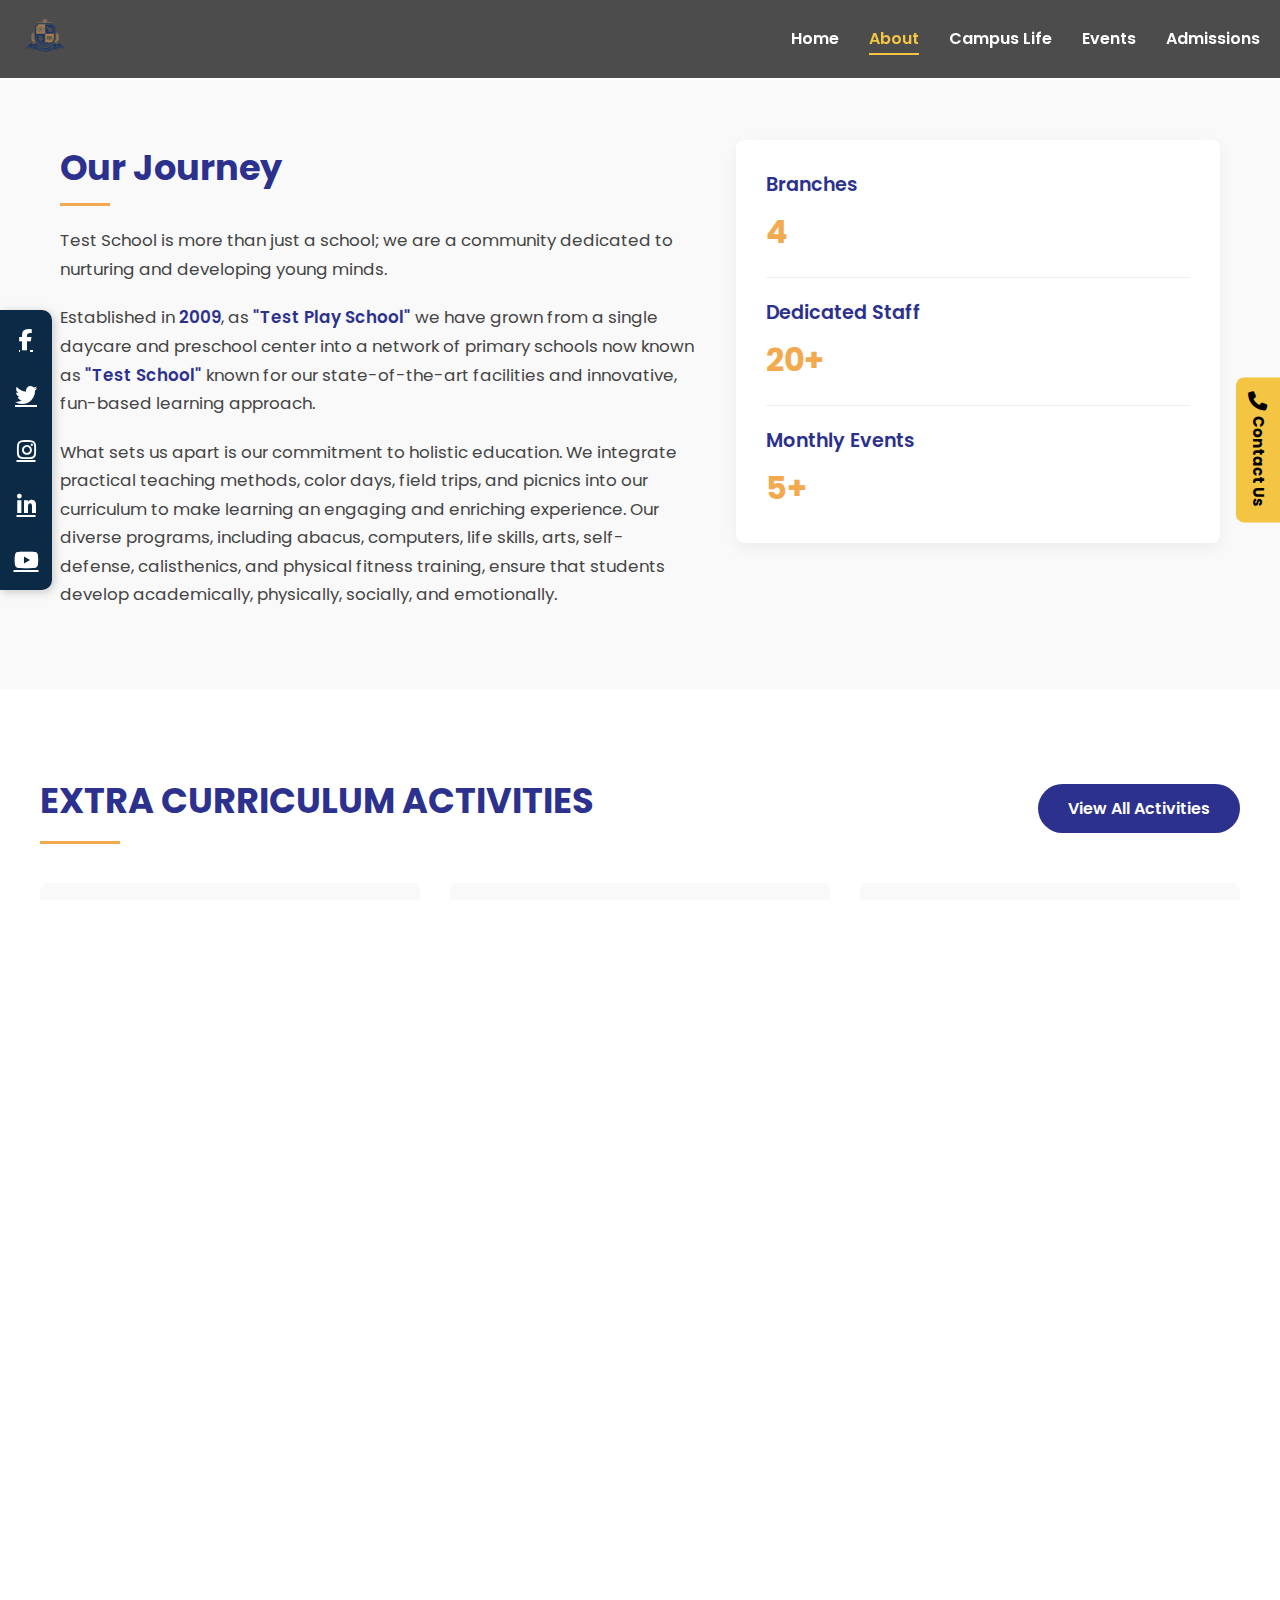
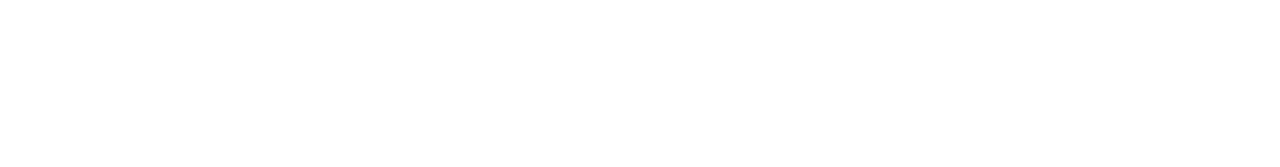
<file: about.html>
<!DOCTYPE html>
<html lang="en">
<head>
    <meta charset="UTF-8">
    <meta name="viewport" content="width=device-width, initial-scale=1.0">
    <title>About Us - Test School | Our Journey Since 2009</title>
    <meta name="description" content="Learn about Test School's journey since 2009. From Test Play School to a network of primary schools with 4 branches, 50+ dedicated staff, and 5+ monthly events.">
    <meta name="keywords" content="Test School About, Our Journey, Education History, School Information">
    
    <!-- Fonts -->
    <link rel="preconnect" href="https://fonts.googleapis.com">
    <link rel="preconnect" href="https://fonts.gstatic.com" crossorigin>
    <link href="https://fonts.googleapis.com/css2?family=Poppins:wght@300;400;500;600;700&family=Anton&family=Quicksand:wght@400;500;600;700&display=swap" rel="stylesheet">
    
    <!-- Font Awesome -->
    <link rel="stylesheet" href="https://cdnjs.cloudflare.com/ajax/libs/font-awesome/6.4.0/css/all.min.css">
    
    <!-- Stylesheets -->
    <link rel="stylesheet" href="css/styles.css">
    <link rel="stylesheet" href="css/about.css">
    <link rel="stylesheet" href="css/components.css">
    
    <!-- Favicon -->
    <link rel="icon" type="image/x-icon" href="assets/icons/favicon.ico">
</head>
<body>
    <!-- Header -->
    <header>
        <a href="index.html" class="logo-container">
            <img src="assets/images/logo.png" alt="Test School Logo" class="logo">
        </a>
        
        <nav class="navbar">
            <ul>
                <li><a href="index.html">Home</a></li>
                <li><a href="about.html" class="active">About</a></li>
                <li><a href="campus-life.html">Campus Life</a></li>
                <li><a href="events.html">Events</a></li>
                <li><a href="#" onclick="window.open('https://forms.google.com/admissions', '_blank')">Admissions</a></li>
            </ul>
        </nav>
        
        <button class="menu-toggle" aria-label="Toggle mobile menu">☰</button>
    </header>

    <!-- Main Content -->
    <main class="about-main">
        <!-- Our Journey Section -->
        <section class="our-journey">
            <div class="container">
                <div class="journey-left">
                    <h2>Our Journey</h2>
                    <p>Test School is more than just a school; we are a community dedicated to nurturing and developing young minds.</p>
                    
                    <p>Established in <strong>2009</strong>, as <strong>"Test Play School"</strong> we have grown from a single daycare and preschool center into a network of primary schools now known as <strong>"Test School"</strong> known for our state-of-the-art facilities and innovative, fun-based learning approach.</p>
                    
                    <p>What sets us apart is our commitment to holistic education. We integrate practical teaching methods, color days, field trips, and picnics into our curriculum to make learning an engaging and enriching experience. Our diverse programs, including abacus, computers, life skills, arts, self-defense, calisthenics, and physical fitness training, ensure that students develop academically, physically, socially, and emotionally.</p>
                </div>
                
                <div class="journey-right">
                    <div class="info-block">
                        <h4>Branches</h4>
                        <p>4</p>
                    </div>
                    <hr>
                    <div class="info-block">
                        <h4>Dedicated Staff</h4>
                        <p>50+</p>
                    </div>
                    <hr>
                    <div class="info-block">
                        <h4>Monthly Events</h4>
                        <p>5+</p>
                    </div>
                </div>
            </div>
        </section>

        <!-- Extra Curriculum Activities Section -->
        <section class="extra-curriculum">
            <div class="section-header">
                <h2 class="section-title">Extra Curriculum Activities</h2>
                <div class="view-all-container">
                    <a href="events.html" class="view-all-btn">View All Activities</a>
                </div>
            </div>
            
            <div class="activities-grid">
                <div class="activity-card">
                    <div class="activity-number">01</div>
                    <h3 class="activity-title">Robotics</h3>
                    <p class="activity-description">Robotics involves designing, building, and applying robots to perform tasks, often replacing or assisting humans. Robotics involves designing, building, and applying machines.</p>
                    <a href="#" class="read-more">Read More <i class="fas fa-arrow-right"></i></a>
                </div>
                
                <div class="activity-card">
                    <div class="activity-number">02</div>
                    <h3 class="activity-title">Abacus</h3>
                    <p class="activity-description">Abacus, also known as a counting frame, is a tool used for performing arithmetic calculations. It's used for performing basic arithmetic operations like addition, subtraction, multiplication, and division.</p>
                    <a href="#" class="read-more">Read More <i class="fas fa-arrow-right"></i></a>
                </div>
                
                <div class="activity-card">
                    <div class="activity-number">03</div>
                    <h3 class="activity-title">Drawing</h3>
                    <p class="activity-description">"Drawing is the artist's most direct and spontaneous expression, a species of writing: it reveals, better than does painting, his true personality." helps students develop fine motor skills and understand line direction.</p>
                    <a href="#" class="read-more">Read More <i class="fas fa-arrow-right"></i></a>
                </div>
            </div>
            
            <div class="view-all-container-mobile">
                <a href="events.html" class="view-all-btn">View All Activities</a>
            </div>
        </section>
    </main>

    <!-- Footer -->
    <footer class="school-footer">
        <div class="footer-container">
            <div class="footer-map">
                <h2 class="footer-school-name">Test School</h2>
                <iframe
                    src="https://www.google.com/maps/embed?pb=!1m18!1m12!1m3!1d243647.34203581234!2d78.24323!3d17.412608!2m3!1f0!2f0!3f0!3m2!1i1024!2i768!4f13.1!3m3!1m2!1s0x3bcb99daeaebd2c7%3A0xae93b78392bafbc2!2sHyderabad%2C%20Telangana!5e0!3m2!1sen!2sin!4v1234567890123!5m2!1sen!2sin"
                    width="100%"
                    height="250"
                    style="border:0;"
                    allowfullscreen=""
                    loading="lazy"
                    referrerpolicy="no-referrer-when-downgrade"
                    title="Test School Location">
                </iframe>
            </div>
            
            <div class="footer-links">
                <h3>Quick Links</h3>
                <ul>
                    <li><a href="index.html">Home</a></li>
                    <li><a href="about.html">About Us</a></li>
                    <li><a href="campus-life.html">Campus Life</a></li>
                    <li><a href="events.html">Events</a></li>
                    <li><a href="#" onclick="window.open('https://forms.google.com/admissions', '_blank')">Admissions</a></li>
                    <li><a href="#" onclick="window.open('https://forms.google.com/careers', '_blank')">Careers</a></li>
                </ul>
            </div>
            
            <div class="footer-contact">
                <h3>Contact Info</h3>
                <p><i class="fas fa-map-marker-alt"></i> Test School, Hyderabad, Telangana, India</p>
                <p><i class="fas fa-phone"></i> +91 98765 43210</p>
                <p><i class="fas fa-envelope"></i> info@testschool.edu.in</p>
                <p><i class="fas fa-clock"></i> Mon - Fri: 8:00 AM - 4:00 PM</p>
                <p><i class="fas fa-globe"></i> www.testschool.edu.in</p>
            </div>
        </div>
        
        <div class="footer-bottom">
            <p>&copy; 2024 Test School. All rights reserved.</p>
            <p>Made with <i class="fas fa-heart"></i> for Education</p>
        </div>
    </footer>

    <!-- Floating Social Icons -->
    <div class="floating-icons">
        <a href="#" title="Facebook"><i class="fab fa-facebook-f"></i></a>
        <a href="#" title="Twitter"><i class="fab fa-twitter"></i></a>
        <a href="#" title="Instagram"><i class="fab fa-instagram"></i></a>
        <a href="#" title="LinkedIn"><i class="fab fa-linkedin-in"></i></a>
        <a href="#" title="YouTube"><i class="fab fa-youtube"></i></a>
    </div>

    <!-- Contact Us Button -->
    <a href="#" class="contact-us blink" onclick="window.open('https://forms.google.com/contact', '_blank')">
        <i class="fas fa-phone contact-icon"></i>
        <span class="contact-text">Contact Us</span>
    </a>

    <!-- Scripts -->
    <script src="js/utils.js"></script>
    <script src="js/main.js"></script>
    <script src="js/about.js"></script>
</body>
</html>
</file>
<file: css/styles.css>
/* ------------------- CSS CUSTOM PROPERTIES ------------------- */
:root {
    /* Color Palette */
    --primary-blue: #2c318e;
    --secondary-orange: #f3a94d;
    --accent-yellow: #f4c542;
    --background-light: #f9f9f9;
    --footer-bg: #0a2a45;
    --text-dark: #222;
    --text-medium: #444;
    --text-light: #555;
    --white: #ffffff;
    --black: #000000;
    
    /* Typography */
    --font-primary: 'Poppins', sans-serif;
    --font-heading: 'Anton', sans-serif;
    --font-subtitle: 'Quicksand', sans-serif;
    
    /* Spacing */
    --spacing-xs: 0.25rem;
    --spacing-sm: 0.5rem;
    --spacing-md: 1rem;
    --spacing-lg: 1.5rem;
    --spacing-xl: 2rem;
    --spacing-xxl: 3rem;
    
    /* Breakpoints */
    --mobile: 768px;
    --tablet: 1024px;
    --desktop: 1200px;
    
    /* Transitions */
    --transition-fast: 0.2s ease;
    --transition-normal: 0.3s ease;
    --transition-slow: 0.5s ease;
}

/* ------------------- GLOBAL RESET ------------------- */
* {
    margin: 0;
    padding: 0;
    box-sizing: border-box;
    scrollbar-width: thin;
    scrollbar-color: rgba(0,0,0,0.3) transparent;
}

/* Remove blue outline on all clickable elements */
*, *:focus, *:active, *:visited {
    outline: none !important;
    -webkit-tap-highlight-color: transparent !important;
    -webkit-focus-ring-color: transparent !important;
    -moz-outline: none !important;
}

/* Specific fixes for buttons and links */
button, button:focus, button:active,
a, a:focus, a:active,
.logo, .logo:focus, .logo:active,
.menu-toggle, .menu-toggle:focus, .menu-toggle:active {
    outline: none !important;
    -webkit-tap-highlight-color: transparent !important;
    box-shadow: none !important;
    border: none !important;
}

body, html {
    font-family: var(--font-primary);
    width: 100%;
    height: 100%;
    overflow-x: hidden;
    overflow-y: auto;
    line-height: 1.6;
    scroll-behavior: smooth;
}

body::-webkit-scrollbar {
    width: 8px;
}

body::-webkit-scrollbar-track {
    background: #f1f1f1;
}

body::-webkit-scrollbar-thumb {
    background-color: rgba(0, 0, 0, 0.3);
    border-radius: 4px;
}

/* ------------------- HEADER ------------------- */
header {
    position: fixed;
    top: 0;
    width: 100%;
    display: flex;
    justify-content: space-between;
    align-items: center;
    padding: 10px 20px;
    background: rgba(0, 0, 0, 0.7);
    z-index: 100;
    transition: background var(--transition-normal);
}

header.scrolled {
    background: rgba(0, 0, 0, 0.9);
    box-shadow: 0 2px 10px rgba(0,0,0,0.1);
}

.logo-container {
    outline: none !important;
    -webkit-tap-highlight-color: transparent !important;
}

.logo {
    width: 50px;
    height: auto;
    transition: transform var(--transition-normal);
}

.logo:hover {
    transform: scale(1.05);
}

.navbar ul {
    list-style: none;
    display: flex;
    gap: 30px;
}

.navbar ul li a {
    color: var(--white);
    text-decoration: none;
    font-weight: 600;
    position: relative;
    padding: 5px 0;
    transition: color var(--transition-normal);
}

.navbar ul li a:hover,
.navbar ul li a.active {
    color: var(--accent-yellow);
}

.navbar ul li a::after {
    content: '';
    position: absolute;
    width: 0;
    height: 2px;
    bottom: 0;
    left: 0;
    background-color: var(--accent-yellow);
    transition: width var(--transition-normal);
}

.navbar ul li a:hover::after,
.navbar ul li a.active::after {
    width: 100%;
}

.menu-toggle {
    display: none;
    font-size: 1.8rem;
    background: none;
    border: none;
    color: var(--white);
    cursor: pointer;
    z-index: 999;
}

/* ------------------- HERO SECTION ------------------- */
.hero {
    width: 100vw;
    height: 80vh;
    background-size: cover;
    background-position: center;
    position: relative;
    display: flex;
    align-items: center;
    justify-content: center;
    background-repeat: no-repeat;
    transition: opacity var(--transition-slow);
    overflow: hidden;
    margin-top: 0;
}

.hero-bg {
    position: absolute;
    top: 0;
    left: 0;
    width: 100%;
    height: 100%;
    background-size: cover;
    background-position: center;
    background-repeat: no-repeat;
    transition: opacity 1s ease-in-out;
    z-index: -3;
    opacity: 0;
}

.hero-bg1 {
    z-index: -3;
}

.hero-bg2 {
    z-index: -2;
}

.overlay {
    position: absolute;
    width: 100%;
    height: 100%;
    background-color: rgba(0, 0, 0, 0.4);
}

.hero-content {
    position: relative;
    color: var(--white);
    text-align: center;
    z-index: 2;
    transform: translateY(20px);
    opacity: 0;
    animation: fadeInUp 1s forwards 0.5s;
    max-width: 800px;
    padding: 0 20px;
}

@keyframes fadeInUp {
    to {
        transform: translateY(0);
        opacity: 1;
    }
}

.hero-content h2 {
    font-size: 1.5rem;
    letter-spacing: 2px;
    font-family: var(--font-subtitle);
    margin-bottom: 0.5rem;
}

.hero-content h1 {
    font-size: clamp(2.5rem, 5vw, 3.5rem);
    margin-top: 0.5rem;
    letter-spacing: 1px;
    font-family: var(--font-heading);
    text-shadow: 2px 2px 4px rgba(0,0,0,0.5);
}

.hero-content p {
    font-size: clamp(1rem, 2vw, 1.2rem);
    margin: var(--spacing-lg) auto;
    font-family: var(--font-subtitle);
    max-width: 600px;
    line-height: 1.7;
}

.hero-btn {
    display: inline-block;
    margin-top: 25px;
    padding: 12px 30px;
    background-color: var(--accent-yellow);
    color: var(--black);
    text-decoration: none;
    font-weight: 600;
    border-radius: 30px;
    transition: all var(--transition-normal);
    font-size: 1rem;
    box-shadow: 0 4px 8px rgba(0,0,0,0.2);
}

.hero-btn:hover {
    background-color: #e6b73f;
    transform: translateY(-3px);
    box-shadow: 0 6px 12px rgba(0,0,0,0.25);
}

/* ------------------- MANTHAN SECTION ------------------- */
.manthan-section {
    padding: 50px 20px;
    background-color: var(--white);
    text-align: center;
    opacity: 0;
    transform: translateY(30px);
    transition: opacity 0.8s ease, transform 0.8s ease;
}

.manthan-section.in-view {
    opacity: 1;
    transform: translateY(0);
}

.manthan-heading {
    font-size: 2rem;
    color: var(--primary-blue);
    margin-bottom: 40px;
    font-weight: 700;
    position: relative;
    display: inline-block;
}

.manthan-heading::after {
    content: '';
    position: absolute;
    width: 50%;
    height: 3px;
    background: var(--secondary-orange);
    bottom: -10px;
    left: 25%;
}

.manthan-cards {
    display: flex;
    justify-content: center;
    flex-wrap: wrap;
    gap: 30px;
    max-width: 1200px;
    margin: 0 auto;
}

.manthan-card {
    flex: 1 1 300px;
    max-width: 360px;
    padding: 30px 25px;
    border: 1px solid var(--secondary-orange);
    border-radius: 12px;
    background-color: var(--white);
    box-shadow: 0 5px 15px rgba(0, 0, 0, 0.05);
    text-align: left;
    transition: transform var(--transition-normal), box-shadow var(--transition-normal);
    opacity: 0;
    transform: translateY(20px);
}

.manthan-card:nth-child(1) { transition-delay: 0.2s; }
.manthan-card:nth-child(2) { transition-delay: 0.4s; }
.manthan-card:nth-child(3) { transition-delay: 0.6s; }

.manthan-section.in-view .manthan-card {
    opacity: 1;
    transform: translateY(0);
}

.manthan-card:hover {
    transform: translateY(-5px) !important;
    box-shadow: 0 8px 25px rgba(0, 0, 0, 0.1);
}

.manthan-icon {
    font-size: 2.5rem;
    color: var(--primary-blue);
    margin-bottom: 15px;
    display: block;
}

.manthan-card h3 {
    font-size: 1.3rem;
    color: var(--primary-blue);
    font-weight: 600;
    margin-bottom: 10px;
}

.manthan-card p {
    font-size: 1rem;
    color: var(--text-medium);
    line-height: 1.6;
    margin-bottom: 15px;
}

.manthan-link {
    color: var(--primary-blue);
    text-decoration: underline;
    font-weight: 500;
    transition: color var(--transition-normal);
}

.manthan-link:hover {
    color: var(--secondary-orange);
}

/* ------------------- VASAVI STYLE SECTION ------------------- */
.vasavi-style-section {
    position: relative;
    background-image: url('../assets/school-doodle-bg.avif');
    background-size: cover;
    background-repeat: no-repeat;
    background-position: center;
    background-color: var(--background-light);
    padding: 40px 40px;
    z-index: 1;
    overflow: hidden;
    opacity: 0;
    transform: translateY(30px);
    transition: opacity 0.8s ease, transform 0.8s ease;
}

.vasavi-style-section.in-view {
    opacity: 1;
    transform: translateY(0);
}

.vasavi-style-section::before {
    content: "";
    position: absolute;
    inset: 0;
    background-color: rgba(255, 255, 255, 0.85);
    z-index: 0;
}

.vasavi-container {
    display: flex;
    justify-content: center;
    align-items: center;
    gap: 40px;
    flex-wrap: wrap;
    max-width: 1200px;
    margin: 0 auto;
    position: relative;
    z-index: 1;
}

.vasavi-left {
    flex: 1;
    min-width: 300px;
    max-width: 500px;
    opacity: 0;
    transform: translateX(-20px);
    transition: opacity 0.8s ease, transform 0.8s ease;
}

.vasavi-style-section.in-view .vasavi-left {
    opacity: 1;
    transform: translateX(0);
}

.vasavi-left img {
    max-width: 100%;
    width: 100%;
    border-radius: 12px;
    object-fit: cover;
    box-shadow: 0 10px 30px rgba(0,0,0,0.1);
    transition: transform var(--transition-slow);
}

.vasavi-left img:hover {
    transform: scale(1.02);
}

.vasavi-right {
    flex: 1;
    min-width: 300px;
    max-width: 600px;
    color: var(--text-dark);
    opacity: 0;
    transform: translateX(20px);
    transition: opacity 0.8s ease, transform 0.8s ease;
}

.vasavi-style-section.in-view .vasavi-right {
    opacity: 1;
    transform: translateX(0);
}

.vasavi-right h2 {
    font-size: 2.2rem;
    color: #91298c;
    margin-bottom: 30px;
    font-weight: 700;
    line-height: 1.3;
}

.vasavi-right h2 span {
    display: block;
    color: var(--text-dark);
    font-size: 1.8rem;
    margin-bottom: 5px;
}

.vasavi-right ul {
    list-style: none;
    padding-left: 0;
}

.vasavi-right ul li {
    position: relative;
    padding-left: 30px;
    margin-bottom: 20px;
    font-size: 1rem;
    color: #333;
    line-height: 1.6;
}

.vasavi-right ul li::before {
    content: '\f00c';
    font-family: "Font Awesome 6 Free";
    font-weight: 900;
    color: #4d94ff;
    position: absolute;
    left: 0;
    top: 2px;
    font-size: 1.1rem;
}

/* ------------------- FOOTER ------------------- */
.school-footer {
    background-color: var(--footer-bg);
    color: var(--white);
    padding: 50px 40px 40px;
    position: relative;
    margin-top: auto;
}

.footer-container {
    display: flex;
    flex-wrap: wrap;
    justify-content: space-between;
    max-width: 1200px;
    margin: 0 auto;
    gap: 30px;
}

.footer-map {
    flex: 1 1 300px;
    min-height: 300px;
    border-radius: 8px;
    overflow: hidden;
    box-shadow: 0 5px 15px rgba(0,0,0,0.2);
    opacity: 0;
    transform: translateY(20px);
    transition: opacity 0.8s ease, transform 0.8s ease;
}

.footer-school-name {
    color: var(--accent-yellow);
    font-size: 1.8rem;
    margin-bottom: 15px;
    text-align: center;
    font-weight: 600;
}

.footer-links {
    flex: 1 1 200px;
    opacity: 0;
    transform: translateY(20px);
    transition: opacity 0.8s ease 0.2s, transform 0.8s ease 0.2s;
}

.footer-contact {
    flex: 1 1 250px;
    opacity: 0;
    transform: translateY(20px);
    transition: opacity 0.8s ease 0.4s, transform 0.8s ease 0.4s;
}

.school-footer.in-view .footer-map,
.school-footer.in-view .footer-links,
.school-footer.in-view .footer-contact {
    opacity: 1;
    transform: translateY(0);
}

.footer-links h3,
.footer-contact h3 {
    font-size: 1.5rem;
    margin-bottom: 20px;
    color: var(--accent-yellow);
    position: relative;
    padding-bottom: 10px;
}

.footer-links h3::after,
.footer-contact h3::after {
    content: '';
    position: absolute;
    width: 50px;
    height: 2px;
    background: var(--accent-yellow);
    bottom: 0;
    left: 0;
}

.footer-links ul {
    list-style: none;
}

.footer-links ul li {
    margin-bottom: 10px;
}

.footer-links ul li a {
    color: var(--white);
    text-decoration: none;
    transition: color var(--transition-normal), padding-left var(--transition-normal);
    display: block;
}

.footer-links ul li a:hover {
    color: var(--accent-yellow);
    padding-left: 10px;
}

.footer-contact p {
    margin-bottom: 15px;
    display: flex;
    align-items: flex-start;
    gap: 10px;
}

.footer-contact i {
    color: var(--accent-yellow);
    margin-top: 3px;
    min-width: 16px;
}

.footer-bottom {
    text-align: center;
    margin-top: 30px;
    padding: 15px 20px;
    border-top: 1px solid rgba(255,255,255,0.1);
    display: flex;
    justify-content: space-between;
    align-items: center;
    flex-wrap: wrap;
    gap: 10px;
}

.footer-bottom p {
    color: rgba(255,255,255,0.7);
    font-size: 0.85rem;
    margin: 0;
}

.footer-bottom i {
    color: #ff6b6b;
}

/* ------------------- FLOATING ELEMENTS ------------------- */
.floating-icons {
    position: fixed;
    top: 50%;
    left: 0;
    transform: translateY(-50%);
    display: flex;
    flex-direction: column;
    background-color: var(--footer-bg);
    border-radius: 0 10px 10px 0;
    padding: 10px 6px;
    gap: 15px;
    z-index: 999;
    box-shadow: 2px 2px 10px rgba(0,0,0,0.2);
}

.floating-icons a {
    color: var(--white);
    font-size: 22px;
    text-align: center;
    width: 40px;
    height: 40px;
    display: flex;
    align-items: center;
    justify-content: center;
    border-radius: 50%;
    transition: all var(--transition-normal);
}

.floating-icons a:hover {
    transform: scale(1.1);
    background: rgba(255,255,255,0.2);
}

.contact-us {
    position: fixed;
    top: 50%;
    right: 0;
    transform: translateY(-50%) rotate(0deg);
    background-color: var(--accent-yellow);
    color: var(--black);
    text-decoration: none;
    font-weight: bold;
    font-size: 0.95rem;
    padding: 15px 10px;
    border-radius: 8px 0 0 8px;
    z-index: 999;
    cursor: pointer;
    box-shadow: -2px 2px 10px rgba(0,0,0,0.2);
    display: flex;
    flex-direction: column;
    align-items: center;
    gap: 5px;
    transition: all var(--transition-normal);
}

.contact-us:hover {
    background-color: #e6b73f;
    padding-right: 15px;
}

.contact-text {
    writing-mode: vertical-rl;
    text-orientation: mixed;
}

.contact-icon {
    font-size: 1.2rem;
}

.blink {
    animation: blink 1.5s infinite alternate;
}

@keyframes blink {
    from { opacity: 1; }
    to { opacity: 0.8; }
}

/* ------------------- RESPONSIVE DESIGN ------------------- */
@media screen and (max-width: 768px) {
    /* Header and Navigation */
    header {
        flex-wrap: nowrap;
        padding: 10px 15px;
        background: rgba(0, 0, 0, 0.9) !important;
    }

    .menu-toggle {
        display: block;
        margin-left: auto;
        background: transparent;
        color: var(--white);
        font-size: 1.8rem;
        padding: 5px 10px;
        border: none;
        outline: none;
        cursor: pointer;
        z-index: 1002;
    }

    .navbar {
        position: fixed;
        top: 0;
        left: 0;
        width: 100%;
        height: 100vh;
        background-color: rgba(0, 0, 0, 0.95);
        padding: 80px 20px 20px;
        z-index: 1001;
        box-shadow: 0 2px 10px rgba(0,0,0,0.3);
        transform: translateX(-100%);
        transition: transform var(--transition-normal);
        visibility: hidden;
        opacity: 0;
        backdrop-filter: blur(10px);
    }

    .navbar.active {
        transform: translateX(0);
        visibility: visible;
        opacity: 1;
    }

    .navbar ul {
        flex-direction: column;
        gap: 0;
        padding: 0;
        margin: 0;
        height: 100%;
    }

    .navbar ul li {
        margin: 0;
        padding: 15px 0;
        border-bottom: 1px solid rgba(255,255,255,0.1);
    }

    .navbar ul li:last-child {
        border-bottom: none;
    }

    .navbar ul li a {
        display: block;
        padding: 10px 0;
        font-size: 1.1rem;
        color: var(--white);
        text-decoration: none;
        transition: color var(--transition-normal);
    }

    .navbar ul li a:hover {
        color: var(--accent-yellow);
    }

    /* Contact us button mobile positioning */
    .contact-us {
        top: auto;
        bottom: 20px;
        right: 50%;
        transform: translateX(50%);
        flex-direction: row;
        padding: 12px 20px;
        border-radius: 25px;
        writing-mode: initial;
        gap: 8px;
    }

    .contact-text {
        writing-mode: initial;
        text-orientation: initial;
    }

    /* Hero adjustments */
    .hero-content h1 {
        font-size: 2rem;
    }

    .hero-content h2 {
        font-size: 1rem;
    }

    .hero-content p {
        font-size: 1rem;
    }

    /* General spacing */
    .manthan-section,
    .vasavi-style-section {
        padding: 40px 20px;
    }

    .manthan-heading {
        font-size: 1.5rem;
    }

    .vasavi-right h2 {
        font-size: 1.5rem;
    }

    .vasavi-right h2 span {
        font-size: 1.2rem;
    }

    /* Footer responsive */
    .footer-container {
        flex-direction: column;
        gap: 20px;
    }

    .footer-bottom {
        flex-direction: column;
        text-align: center;
        gap: 5px;
    }

    /* Hide floating icons on mobile */
    .floating-icons {
        display: none;
    }
}

@media screen and (max-width: 480px) {
    .hero-btn {
        padding: 8px 20px;
        font-size: 0.85rem;
    }

    .manthan-cards {
        gap: 20px;
    }

    .manthan-card {
        padding: 20px 15px;
    }

    .vasavi-container {
        gap: 20px;
    }

    .school-footer {
        padding: 30px 20px 20px;
    }
}

/* ------------------- UTILITIES ------------------- */
.container {
    max-width: var(--desktop);
    margin: 0 auto;
    padding: 0 20px;
}

.text-center {
    text-align: center;
}

.mb-0 { margin-bottom: 0; }
.mb-1 { margin-bottom: var(--spacing-sm); }
.mb-2 { margin-bottom: var(--spacing-md); }
.mb-3 { margin-bottom: var(--spacing-lg); }
.mb-4 { margin-bottom: var(--spacing-xl); }

.mt-0 { margin-top: 0; }
.mt-1 { margin-top: var(--spacing-sm); }
.mt-2 { margin-top: var(--spacing-md); }
.mt-3 { margin-top: var(--spacing-lg); }
.mt-4 { margin-top: var(--spacing-xl); }

/* Screen reader only */
.sr-only {
    position: absolute;
    width: 1px;
    height: 1px;
    padding: 0;
    margin: -1px;
    overflow: hidden;
    clip: rect(0, 0, 0, 0);
    white-space: nowrap;
    border: 0;
}
</file>
<file: css/about.css>
/* About Page Specific Styles */

.about-main {
    padding-top: 80px;
    flex: 1 0 auto;
    margin-bottom: 0;
    min-height: calc(100vh - 160px);
}

/* Remove blue outline on all clickable elements */
*, *:focus, *:active, *:visited {
    outline: none !important;
    -webkit-tap-highlight-color: transparent !important;
    -webkit-focus-ring-color: transparent !important;
    -moz-outline: none !important;
}

/* Specific fixes for buttons and links */
button, button:focus, button:active,
a, a:focus, a:active,
.logo, .logo:focus, .logo:active,
.menu-toggle, .menu-toggle:focus, .menu-toggle:active {
    outline: none !important;
    -webkit-tap-highlight-color: transparent !important;
    box-shadow: none !important;
    border: none !important;
}

/* Our Journey Section */
.our-journey {
    padding: 60px 20px;
    background-color: var(--background-light);
    padding-bottom: 60px;
}

.our-journey .container {
    display: flex;
    justify-content: space-between;
    max-width: 1200px;
    margin: 0 auto;
    gap: 40px;
    align-items: flex-start;
}

.journey-left {
    flex: 1.5;
    min-width: 300px;
}

.journey-left h2 {
    font-size: 2.2rem;
    color: var(--primary-blue);
    margin-bottom: 20px;
    font-weight: 700;
    position: relative;
    padding-bottom: 10px;
}

.journey-left h2::after {
    content: '';
    position: absolute;
    width: 50px;
    height: 3px;
    background: var(--secondary-orange);
    bottom: 0;
    left: 0;
}

.journey-left p {
    font-size: 1.05rem;
    color: var(--text-medium);
    line-height: 1.7;
    margin-bottom: 20px;
}

.journey-left strong {
    color: var(--primary-blue);
    font-weight: 600;
}

.journey-right {
    flex: 1;
    min-width: 250px;
    background: var(--white);
    padding: 30px;
    border-radius: 8px;
    box-shadow: 0 5px 15px rgba(0,0,0,0.05);
    height: fit-content;
}

.info-block h4 {
    font-size: 1.2rem;
    color: var(--primary-blue);
    margin-bottom: 5px;
    font-weight: 600;
}

.info-block p {
    font-size: 2rem;
    color: var(--secondary-orange);
    font-weight: 700;
    margin: 0;
}

.journey-right hr {
    border: none;
    border-top: 1px solid #eee;
    margin: 20px 0;
}

/* Extra Curriculum Activities Section */
.extra-curriculum {
    padding: 80px 20px;
    background-color: var(--white);
}

.section-header {
    max-width: 1200px;
    margin: 0 auto 50px auto;
    display: flex;
    justify-content: space-between;
    align-items: center;
    flex-wrap: wrap;
    gap: 20px;
}

.section-title {
    font-size: 2.2rem;
    color: var(--primary-blue);
    margin-bottom: 0;
    font-weight: 700;
    position: relative;
    text-transform: uppercase;
    display: inline-block;
}

.section-title::after {
    content: '';
    position: absolute;
    width: 80px;
    height: 3px;
    background: var(--secondary-orange);
    bottom: -15px;
    left: 0;
    transform: none;
}

.view-all-container {
    margin-top: 15px;
}

.view-all-container-mobile {
    display: none;
    margin-top: 30px;
    text-align: center;
}

.view-all-btn {
    display: inline-block;
    padding: 12px 30px;
    background-color: var(--primary-blue);
    color: var(--white);
    text-decoration: none;
    border-radius: 30px;
    font-weight: 600;
    transition: background-color var(--transition-normal), transform var(--transition-normal);
}

.view-all-btn:hover {
    background-color: var(--secondary-orange);
    transform: translateY(-3px);
}

.activities-grid {
    display: grid;
    grid-template-columns: repeat(auto-fit, minmax(300px, 1fr));
    gap: 30px;
    max-width: 1200px;
    margin: 0 auto;
}

.activity-card {
    background: var(--background-light);
    border-radius: 8px;
    padding: 30px;
    transition: transform var(--transition-normal), box-shadow var(--transition-normal);
    position: relative;
    overflow: hidden;
}

.activity-card:hover {
    transform: translateY(-5px);
    box-shadow: 0 10px 20px rgba(0,0,0,0.1);
}

.activity-number {
    font-size: 2.5rem;
    font-weight: 700;
    color: rgba(44, 49, 142, 0.1);
    position: absolute;
    top: 10px;
    right: 20px;
}

.activity-title {
    font-size: 1.5rem;
    color: var(--primary-blue);
    margin-bottom: 15px;
    font-weight: 600;
}

.activity-description {
    font-size: 1rem;
    color: var(--text-light);
    line-height: 1.6;
    margin-bottom: 20px;
}

.read-more {
    display: inline-flex;
    align-items: center;
    color: var(--secondary-orange);
    font-weight: 600;
    text-decoration: none;
    transition: color var(--transition-normal);
}

.read-more i {
    margin-left: 5px;
    transition: transform var(--transition-normal);
}

.read-more:hover {
    color: var(--primary-blue);
}

.read-more:hover i {
    transform: translateX(5px);
}

/* Responsive Styles */
@media screen and (max-width: 768px) {
    .our-journey .container {
        flex-direction: column;
        gap: 30px;
    }

    .section-header {
        flex-direction: column;
        align-items: flex-start;
        text-align: left;
    }

    .view-all-container {
        display: none;
    }

    .view-all-container-mobile {
        display: block;
    }

    .journey-left h2 {
        font-size: 1.8rem;
    }

    .section-title {
        font-size: 1.8rem;
    }

    .activities-grid {
        grid-template-columns: 1fr;
        gap: 20px;
    }

    .activity-card {
        padding: 25px 20px;
    }
}

@media screen and (max-width: 480px) {
    .journey-left h2 {
        font-size: 1.6rem;
    }

    .info-block h4 {
        font-size: 1.1rem;
    }

    .info-block p {
        font-size: 1.8rem;
    }

    .section-title {
        font-size: 1.5rem;
    }

    .activity-title {
        font-size: 1.3rem;
    }

    .activity-card {
        padding: 20px 15px;
    }

    .activity-number {
        font-size: 2rem;
        top: 5px;
        right: 15px;
    }
}
</file>
<file: css/components.css>
/* Reusable UI Components */

/* Button Components */
.btn {
    display: inline-block;
    padding: 12px 24px;
    font-weight: 600;
    text-decoration: none;
    border-radius: 6px;
    transition: all var(--transition-normal);
    cursor: pointer;
    border: none;
    font-size: 1rem;
    line-height: 1.5;
    text-align: center;
}

.btn-primary {
    background-color: var(--primary-blue);
    color: var(--white);
}

.btn-primary:hover {
    background-color: #1e2570;
    transform: translateY(-2px);
}

.btn-secondary {
    background-color: var(--secondary-orange);
    color: var(--white);
}

.btn-secondary:hover {
    background-color: #e09640;
    transform: translateY(-2px);
}

.btn-outline {
    background-color: transparent;
    color: var(--primary-blue);
    border: 2px solid var(--primary-blue);
}

.btn-outline:hover {
    background-color: var(--primary-blue);
    color: var(--white);
}

.btn-lg {
    padding: 16px 32px;
    font-size: 1.1rem;
}

.btn-sm {
    padding: 8px 16px;
    font-size: 0.9rem;
}

.btn-rounded {
    border-radius: 30px;
}

/* Card Components */
.card {
    background: var(--white);
    border-radius: 8px;
    box-shadow: 0 2px 10px rgba(0,0,0,0.1);
    overflow: hidden;
    transition: transform var(--transition-normal), box-shadow var(--transition-normal);
}

.card:hover {
    transform: translateY(-5px);
    box-shadow: 0 5px 20px rgba(0,0,0,0.15);
}

.card-header {
    padding: 20px;
    border-bottom: 1px solid #eee;
}

.card-body {
    padding: 20px;
}

.card-footer {
    padding: 15px 20px;
    background-color: #f8f9fa;
    border-top: 1px solid #eee;
}

.card-title {
    margin-bottom: 10px;
    color: var(--primary-blue);
    font-weight: 600;
}

.card-text {
    color: var(--text-light);
    line-height: 1.6;
}

/* Badge Components */
.badge {
    display: inline-block;
    padding: 4px 8px;
    font-size: 0.8rem;
    font-weight: 600;
    border-radius: 4px;
    text-transform: uppercase;
    letter-spacing: 0.5px;
}

.badge-primary {
    background-color: var(--primary-blue);
    color: var(--white);
}

.badge-secondary {
    background-color: var(--secondary-orange);
    color: var(--white);
}

.badge-success {
    background-color: #28a745;
    color: var(--white);
}

.badge-warning {
    background-color: var(--accent-yellow);
    color: var(--black);
}

/* Loading Components */
.loading-spinner {
    display: inline-block;
    width: 20px;
    height: 20px;
    border: 3px solid rgba(255,255,255,.3);
    border-radius: 50%;
    border-top-color: var(--white);
    animation: spin 1s ease-in-out infinite;
}

@keyframes spin {
    to { transform: rotate(360deg); }
}

.loading-dots {
    display: inline-block;
}

.loading-dots::after {
    content: '...';
    animation: dots 1.5s steps(4, end) infinite;
}

@keyframes dots {
    0%, 20% { color: rgba(0,0,0,0); text-shadow: .25em 0 0 rgba(0,0,0,0), .5em 0 0 rgba(0,0,0,0); }
    40% { color: var(--primary-blue); text-shadow: .25em 0 0 rgba(0,0,0,0), .5em 0 0 rgba(0,0,0,0); }
    60% { text-shadow: .25em 0 0 var(--primary-blue), .5em 0 0 rgba(0,0,0,0); }
    80%, 100% { text-shadow: .25em 0 0 var(--primary-blue), .5em 0 0 var(--primary-blue); }
}

/* Alert Components */
.alert {
    padding: 15px 20px;
    margin-bottom: 20px;
    border-radius: 6px;
    border-left: 4px solid;
}

.alert-info {
    background-color: #d1ecf1;
    border-color: #17a2b8;
    color: #0c5460;
}

.alert-success {
    background-color: #d4edda;
    border-color: #28a745;
    color: #155724;
}

.alert-warning {
    background-color: #fff3cd;
    border-color: var(--accent-yellow);
    color: #856404;
}

.alert-danger {
    background-color: #f8d7da;
    border-color: #dc3545;
    color: #721c24;
}

/* Modal Components */
.modal-overlay {
    position: fixed;
    top: 0;
    left: 0;
    width: 100%;
    height: 100%;
    background-color: rgba(0,0,0,0.5);
    z-index: 1000;
    display: flex;
    align-items: center;
    justify-content: center;
    opacity: 0;
    visibility: hidden;
    transition: opacity var(--transition-normal), visibility var(--transition-normal);
}

.modal-overlay.active {
    opacity: 1;
    visibility: visible;
}

.modal {
    background: var(--white);
    border-radius: 8px;
    max-width: 500px;
    width: 90%;
    max-height: 90vh;
    overflow-y: auto;
    transform: scale(0.8);
    transition: transform var(--transition-normal);
}

.modal-overlay.active .modal {
    transform: scale(1);
}

.modal-header {
    padding: 20px;
    border-bottom: 1px solid #eee;
    display: flex;
    justify-content: space-between;
    align-items: center;
}

.modal-title {
    margin: 0;
    color: var(--primary-blue);
}

.modal-close {
    background: none;
    border: none;
    font-size: 1.5rem;
    cursor: pointer;
    color: #999;
    transition: color var(--transition-normal);
}

.modal-close:hover {
    color: var(--primary-blue);
}

.modal-body {
    padding: 20px;
}

.modal-footer {
    padding: 15px 20px;
    border-top: 1px solid #eee;
    display: flex;
    justify-content: flex-end;
    gap: 10px;
}

/* Form Components */
.form-group {
    margin-bottom: 20px;
}

.form-label {
    display: block;
    margin-bottom: 5px;
    color: var(--text-dark);
    font-weight: 500;
}

.form-control {
    width: 100%;
    padding: 10px 15px;
    border: 2px solid #e0e0e0;
    border-radius: 6px;
    font-size: 1rem;
    transition: border-color var(--transition-normal);
}

.form-control:focus {
    border-color: var(--primary-blue);
    outline: none;
}

.form-control.is-invalid {
    border-color: #dc3545;
}

.form-control.is-valid {
    border-color: #28a745;
}

.form-text {
    font-size: 0.875rem;
    color: #6c757d;
    margin-top: 5px;
}

.invalid-feedback {
    color: #dc3545;
    font-size: 0.875rem;
    margin-top: 5px;
}

.valid-feedback {
    color: #28a745;
    font-size: 0.875rem;
    margin-top: 5px;
}

/* Navigation Components */
.nav {
    display: flex;
    list-style: none;
    margin: 0;
    padding: 0;
}

.nav-item {
    margin-right: 20px;
}

.nav-link {
    display: block;
    padding: 10px 15px;
    color: var(--text-dark);
    text-decoration: none;
    transition: color var(--transition-normal);
}

.nav-link:hover,
.nav-link.active {
    color: var(--primary-blue);
}

.nav-tabs .nav-link {
    border-bottom: 2px solid transparent;
}

.nav-tabs .nav-link:hover,
.nav-tabs .nav-link.active {
    border-bottom-color: var(--primary-blue);
}

/* Breadcrumb Components */
.breadcrumb {
    display: flex;
    list-style: none;
    margin: 0;
    padding: 10px 0;
    background: transparent;
}

.breadcrumb-item {
    display: flex;
    align-items: center;
}

.breadcrumb-item + .breadcrumb-item::before {
    content: '/';
    margin: 0 10px;
    color: #6c757d;
}

.breadcrumb-item a {
    color: var(--primary-blue);
    text-decoration: none;
}

.breadcrumb-item.active {
    color: #6c757d;
}

/* Pagination Components */
.pagination {
    display: flex;
    list-style: none;
    margin: 20px 0;
    padding: 0;
    justify-content: center;
}

.page-item {
    margin: 0 5px;
}

.page-link {
    display: block;
    padding: 8px 12px;
    color: var(--primary-blue);
    text-decoration: none;
    border: 1px solid #dee2e6;
    border-radius: 4px;
    transition: all var(--transition-normal);
}

.page-link:hover {
    background-color: var(--primary-blue);
    color: var(--white);
}

.page-item.active .page-link {
    background-color: var(--primary-blue);
    color: var(--white);
    border-color: var(--primary-blue);
}

.page-item.disabled .page-link {
    color: #6c757d;
    pointer-events: none;
    background-color: #f8f9fa;
}

/* Utility Components */
.text-primary { color: var(--primary-blue) !important; }
.text-secondary { color: var(--secondary-orange) !important; }
.text-success { color: #28a745 !important; }
.text-danger { color: #dc3545 !important; }
.text-warning { color: var(--accent-yellow) !important; }
.text-info { color: #17a2b8 !important; }
.text-light { color: var(--text-light) !important; }
.text-dark { color: var(--text-dark) !important; }
.text-muted { color: #6c757d !important; }
.text-white { color: var(--white) !important; }

.bg-primary { background-color: var(--primary-blue) !important; }
.bg-secondary { background-color: var(--secondary-orange) !important; }
.bg-light { background-color: var(--background-light) !important; }
.bg-white { background-color: var(--white) !important; }

.d-none { display: none !important; }
.d-block { display: block !important; }
.d-inline { display: inline !important; }
.d-inline-block { display: inline-block !important; }
.d-flex { display: flex !important; }

.justify-content-start { justify-content: flex-start !important; }
.justify-content-end { justify-content: flex-end !important; }
.justify-content-center { justify-content: center !important; }
.justify-content-between { justify-content: space-between !important; }

.align-items-start { align-items: flex-start !important; }
.align-items-end { align-items: flex-end !important; }
.align-items-center { align-items: center !important; }

.text-left { text-align: left !important; }
.text-center { text-align: center !important; }
.text-right { text-align: right !important; }

.font-weight-normal { font-weight: 400 !important; }
.font-weight-bold { font-weight: 700 !important; }

.w-100 { width: 100% !important; }
.h-100 { height: 100% !important; }

/* Responsive Utilities */
@media screen and (max-width: 768px) {
    .d-md-none { display: none !important; }
    .d-md-block { display: block !important; }
    .d-md-flex { display: flex !important; }
    
    .text-md-center { text-align: center !important; }
    .text-md-left { text-align: left !important; }
}

@media screen and (max-width: 480px) {
    .d-sm-none { display: none !important; }
    .d-sm-block { display: block !important; }
    .d-sm-flex { display: flex !important; }
    
    .text-sm-center { text-align: center !important; }
    .text-sm-left { text-align: left !important; }
}
</file>
